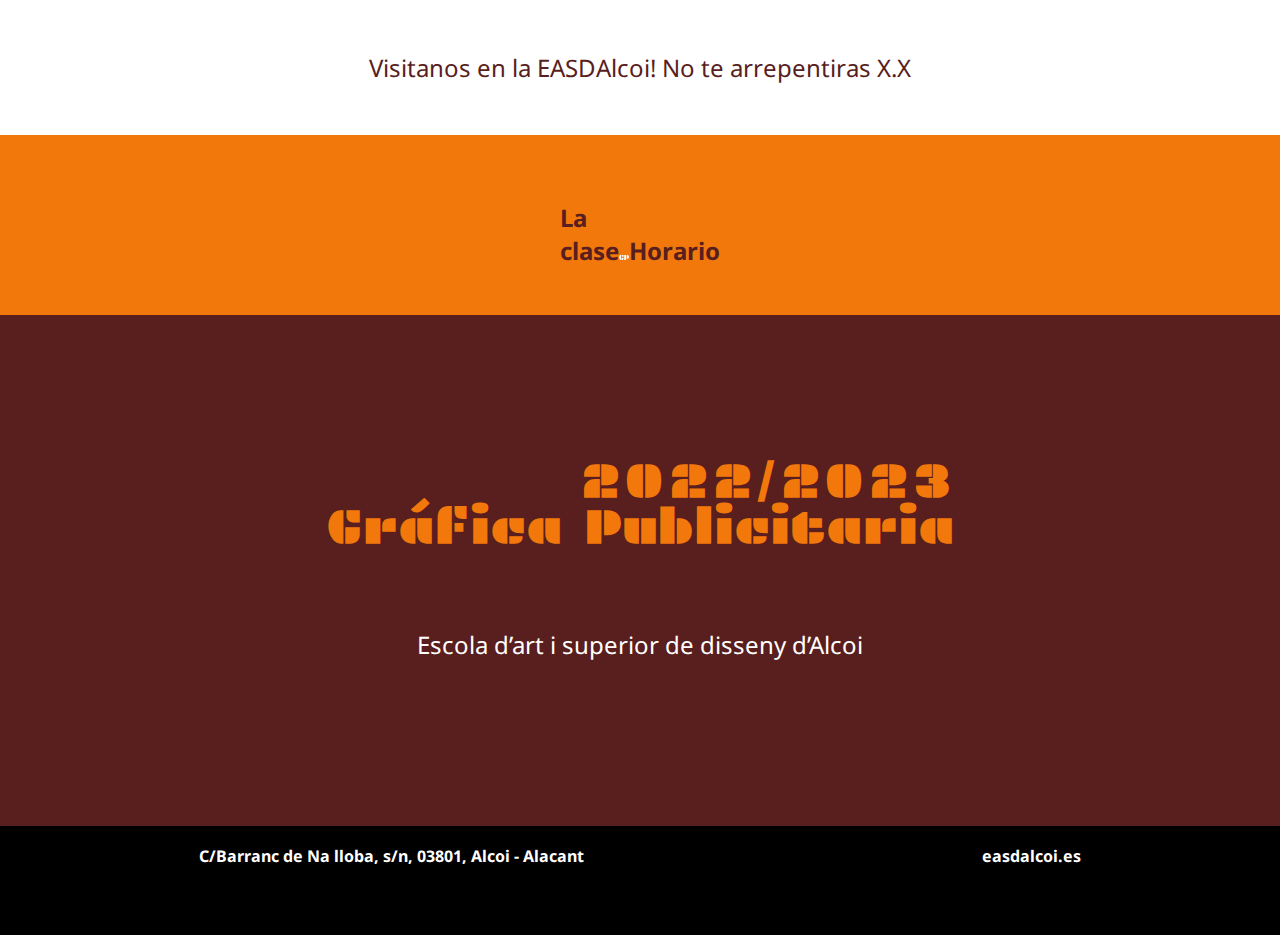
<file: index.html>
<!DOCTYPE html>
<html lang="en">
<head>
    <meta charset="UTF-8">
    <meta http-equiv="X-UA-Compatible" content="IE=edge">
    <meta name="viewport" content="width=device-width, initial-scale=1.0">
    <title>p4_clase_gráfica_publicitaria</title>
    <link rel="stylesheet" href="css/style.css">
    <style>
/*MAIN*/
        main hgroup{display: flex;
            flex-direction: column;
            align-items: flex-end;}
        main h1{color: #F2780C;
            font-size: 3em;
            margin-top: -0.3em;}
        main h2{font-weight: 400;
            color: #FFFFFF;
            font-size: 1.5em;
            display: flex;
            justify-content: right;
            padding-top:3em ;}
    </style>
</head>
<body>
    <header>
        <p>Visitanos en la EASDAlcoi! No te arrepentiras X.X</p> 
    </header>
    <nav>
        <a href="pages/clase.html">La clase</a>
        <a href="#">
            <img src="img/GP blanco.svg" alt="logo">
        </a>
        <a href="pages/horario.html">Horario</a>
    </nav>
    <main> 
        <hgroup>
        <h1>2022/2023</h1>  
        <h1>Gráfica Publicitaria</h1>
        </hgroup>
        <h2>Escola d’art i superior de disseny d’Alcoi</h2>
    </main>
    <footer>
        <address>
            C/Barranc de Na lloba, s/n, 03801, Alcoi - Alacant   
        </address>
        <a href="www.easdalcoi.es">easdalcoi.es</a>
    </footer>
</body>
</html>
</file>
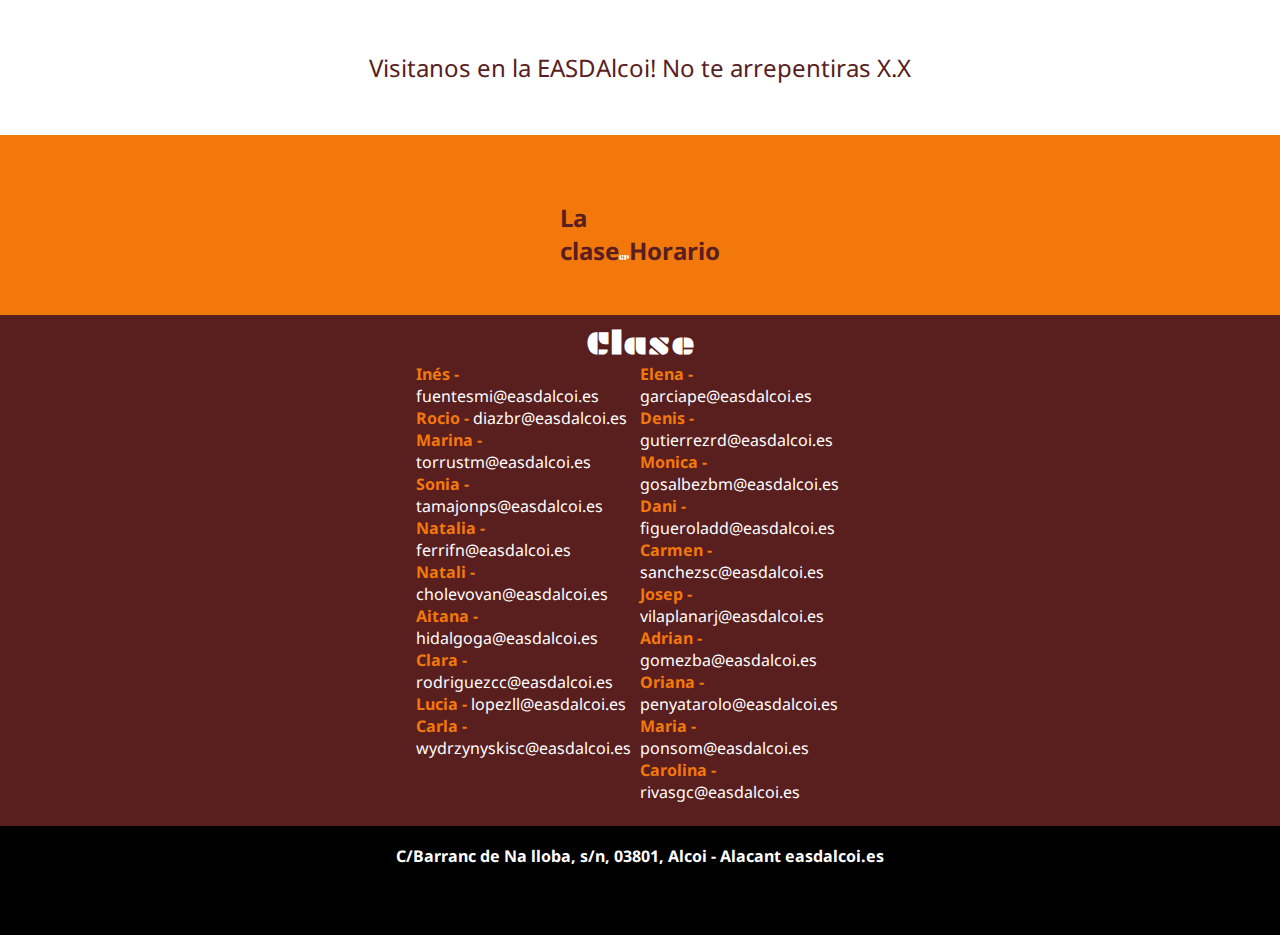
<file: pages/clase.html>
<!DOCTYPE html>
<html lang="en">
<head>
    <meta charset="UTF-8">
    <meta http-equiv="X-UA-Compatible" content="IE=edge">
    <meta name="viewport" content="width=device-width, initial-scale=1.0">
    <title>p4_clase_gráfica_publicitaria</title>
    <link rel="stylesheet" href="../css/style.css">
    <style>  
/*MAIN*/
        main h1{color: white;}
        ul li{list-style-type: none;}
        ul li:hover{background-color: black;}
        #lista{display: flex;
                justify-content: space-between;
                width: 35%;}
        main ul{font-family: 'Noto Sans', sans-serif;}
        #lista li{
            color: #F2780C;
            font-weight: 700;}
        #lista a {color: #FFFFFF;
                font-weight: 400;}
    </style>
</head>
<body>
    <header>
        <p>Visitanos en la EASDAlcoi! <span>No</span> te arrepentiras X.X</p> 
    </header>
    <nav>
        <a href="#">La clase</a>
        <a href="../index.html">
            <img src="../img/GP blanco.svg" alt="logo">
        </a>
        <a href="horario.html">Horario</a>
    </nav>
    <main>
    <h1>Clase</h1>
    <div id="lista">
    <ul>
        <li>Inés - <a href="mailto:fuentesmi@easdalcoi.es">fuentesmi@easdalcoi.es</a></li>
        <li>Rocio - <a href="mailto:diazbr@easdalcoi.es">diazbr@easdalcoi.es</a></li>
        <li>Marina - <a href="mailto:torrustm@easdalcoi.es">torrustm@easdalcoi.es</a></li>
        <li>Sonia - <a href="mailto:tamajonps@easdalcoi.es">tamajonps@easdalcoi.es</a></li>
        <li>Natalia - <a href="mailto:ferrifn@easdalcoi.es">ferrifn@easdalcoi.es</a></li>
        <li>Natali - <a href="mailto:cholevovan@easdalcoi.es">cholevovan@easdalcoi.es</a></li>
        <li>Aitana - <a href="mailto:hidalgoga@easdalcoi.es">hidalgoga@easdalcoi.es</a></li>
        <li>Clara - <a href="mailto:rodriguezcc@easdalcoi.es">rodriguezcc@easdalcoi.es</a></li>
        <li>Lucia - <a href="mailto:lopezll@easdalcoi.es">lopezll@easdalcoi.es</a></li>
        <li>Carla - <a href="mailto:wydrzynyskisc@easdalcoi.es">wydrzynyskisc@easdalcoi.es</a></li>
    </ul>
    <ul>
        <li>Elena - <a href="mailto:garciape@easdalcoi.es">garciape@easdalcoi.es</a></li>
        <li>Denis - <a href="mailto:gutierrezrd@easdalcoi.es">gutierrezrd@easdalcoi.es</a></li>
        <li>Monica - <a href="mailto:gosalbezbm@easdalcoi.es">gosalbezbm@easdalcoi.es</a></li>
        <li>Dani - <a href="mailto:figueroladd@easdalcoi.es">figueroladd@easdalcoi.es</a></li>
        <li>Carmen - <a href="mailto:sanchezsc@easdalcoi.es">sanchezsc@easdalcoi.es</a></li>
        <li>Josep - <a href="mailto:vilaplanarj@easdalcoi.es">vilaplanarj@easdalcoi.es</a></li>
        <li>Adrian - <a href="mailto:gomezba@easdalcoi.es">gomezba@easdalcoi.es</a></li>
        <li>Oriana - <a href="mailto:penyatarolo@easdalcoi.es">penyatarolo@easdalcoi.es</a></li>
        <li>Maria - <a href="mailto:ponsom@easdalcoi.es">ponsom@easdalcoi.es</a></li>
        <li>Carolina - <a href="mailto:rivasgc@easdalcoi.es">rivasgc@easdalcoi.es</a></li>
    </ul>
    </div>
    </main>
    <footer>
        <address>
            C/Barranc de Na lloba, s/n, 03801, Alcoi - Alacant   
            <a href="www.easdalcoi.es">easdalcoi.es</a>
        </address>
    </footer>
</body>
</html>
</file>
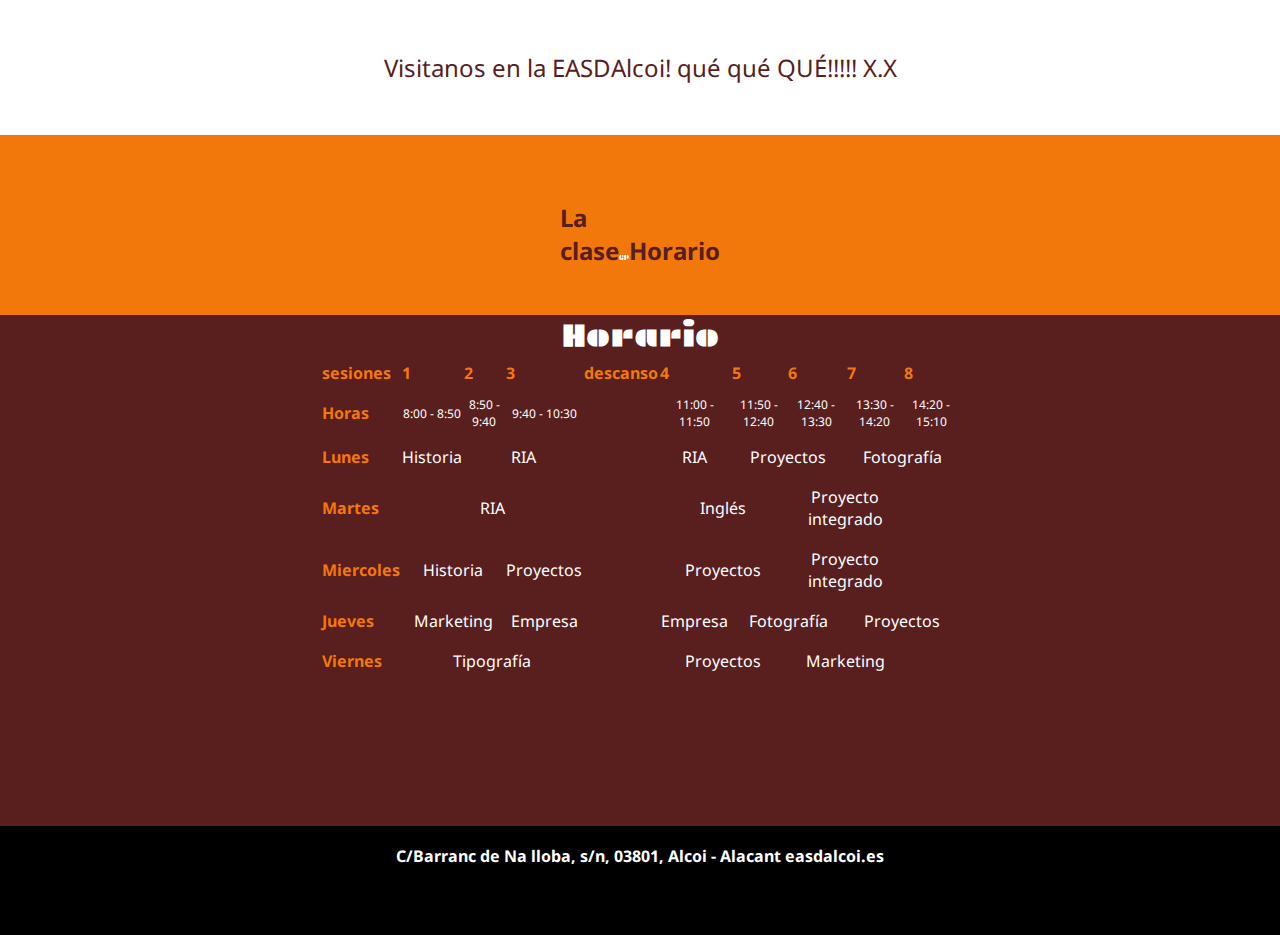
<file: pages/horario.html>
<!DOCTYPE html>
<html lang="en">
<head>
    <meta charset="UTF-8">
    <meta http-equiv="X-UA-Compatible" content="IE=edge">
    <meta name="viewport" content="width=device-width, initial-scale=1.0">
    <title>p4_clase_gráfica_publicitaria</title>
    <link rel="stylesheet" href="../css/style.css">
    <style>
/*MAIN*/
        main h1{color: white;}
        table{font-family: 'Noto Sans', sans-serif;
            color: white;
            padding-bottom: 8em;
            width: 50%;}
        th {color: #F2780C;
            font-weight: 700;
            text-align: left;
            padding: 0.3em 0;} 
        td{font-weight: 400;
            text-align: center;
            padding: 0.5em 0;}
        #horas td{font-size: 0.75em;}
        td:hover{
            background-color: black;}
    </style>
</head>
<body>
    <header>
        <p>Visitanos en la EASDAlcoi! qué qué QUÉ!!!!! X.X</p> 
    </header>
    <nav>
        <a href="clase.html">La clase</a>
        <a href="../index.html">
            <img src="../img/GP blanco.svg" alt="logo">
        </a>
        <a href="#">Horario</a>
    </nav>
    <main>
   <h1>Horario</h1> 
   <table>
    <tr>
        <th>sesiones</th>
        <th>1</th>
        <th>2</th>
        <th>3</th>
        <th>descanso</th>
        <th>4</th>
        <th>5</th>
        <th>6</th>
        <th>7</th>
        <th>8</th>
    </tr>
    <tr id="horas">
        <th>Horas</th>
        <td>8:00 - 8:50</td>
        <td>8:50 - 9:40</td>
        <td>9:40 - 10:30</td>
        <td></td>
        <td>11:00 - 11:50</td>
        <td>11:50 - 12:40</td>
        <td>12:40 - 13:30</td>
        <td>13:30 - 14:20</td>
        <td>14:20 - 15:10</td>
    </tr>
    <tr>
        <th>Lunes</th>
        <td>Historia</td>
        <td colspan="2">RIA</td>
        <td></td>
        <td>RIA</td>
        <td colspan="2">Proyectos</td>
        <td colspan="2">Fotografía</td>
    </tr>
    <tr>
        <th>Martes</th>
        <td colspan="3">RIA</td>
        <td></td>
        <td colspan="2">Inglés</td>
        <td colspan="2">Proyecto integrado</td>
        <td></td>
    </tr>
    <tr>
        <th>Miercoles</th>
        <td colspan="2">Historia</td>
        <td>Proyectos</td>
        <td></td>
        <td colspan="2">Proyectos</td>
        <td colspan="2">Proyecto integrado</td>
        <td></td>
    </tr>
    <tr>
        <th>Jueves</th>
        <td colspan="2">Marketing</td>
        <td>Empresa</td>
        <td></td>
        <td>Empresa</td>
        <td colspan="2">Fotografía</td>
        <td colspan="2">Proyectos</td>
    </tr>
    <tr>
        <th>Viernes</th>
        <td colspan="3">Tipografía</td>
        <td></td>
        <td colspan="2">Proyectos</td>
        <td colspan="2">Marketing</td>
        <td></td>
    </tr>
   </table>
   </main>
   <footer>
    <address>
        C/Barranc de Na lloba, s/n, 03801, Alcoi - Alacant   
        <a href="www.easdalcoi.es">easdalcoi.es</a>
    </address>
   </footer>
</body>
</html>
</file>
<file: css/style.css>
/*TIPOS*/
@import url('https://fonts.googleapis.com/css2?family=Noto+Sans:wght@400;700&family=Plaster&display=swap');
/*GENERAL*/
        *{padding: 0;
        margin: 0;}
        a{text-decoration: none;}
        body{overflow: hidden;}
        main h1{font-family: 'Plaster', cursive;}
        header, nav, h2, footer{font-family: 'Noto Sans', sans-serif;}
        header, main, nav, footer{padding: 0 17vw;}
/*HEADER*/
        header{background-color: white;
            color: #591E1E;
            height: 15vh;
            display: flex;
            justify-content: center;
            align-items: center;} 
        header p {font-weight: 400;
            font-size: 1.5em;}
/*NAV*/
        nav {background-color: #F2780C;
            height: 20vh;
            display: flex;
            justify-content: space-around;
            align-items: flex-end;
            padding: 0em 35em 0 35em;}
        nav a img{width: 100%;
            height: auto;}
        nav a{font-weight: 700;
            color: #591E1E;
            font-size: 1.5em;
            padding-bottom: 2em;}
/*MAIN*/
        main{background-color: #591E1E;
            height: 55vh;
            display: flex;
            flex-direction: column;
            justify-content: center;
            align-items: center;
            padding: 0 0 1em 0;}
/*FOOTER*/
        footer{background-color: black;
            height: 10vh;
            display: flex;
            justify-content: space-around;
            align-items: flex-start;
            padding: 1.2em 0 0 0;}
        footer address{font-weight: 700;
            font-style: normal;
            color: #FFFFFF;}
        footer a{font-weight: 700;
            font-style: normal;
            color: #FFFFFF;}
</file>
